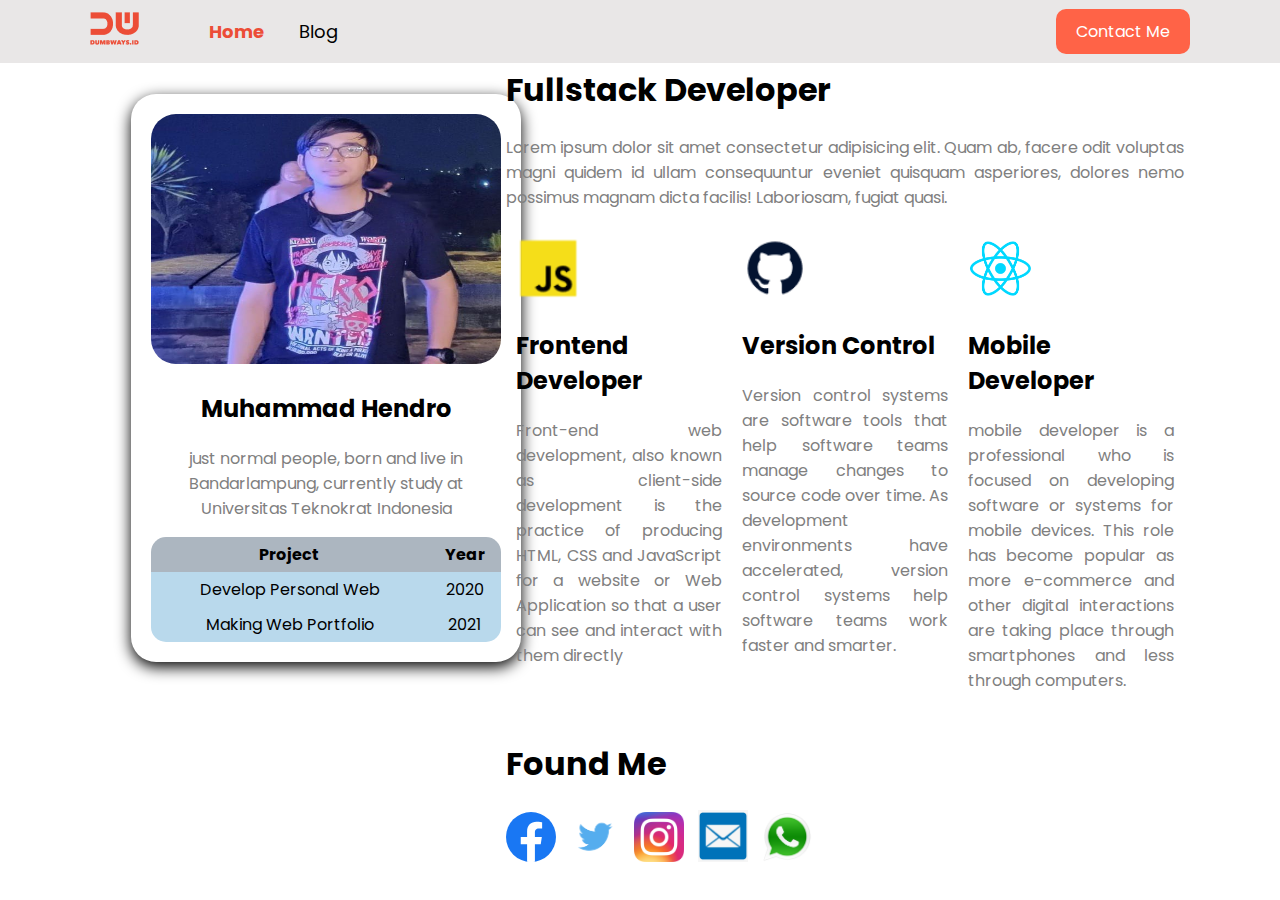
<file: index.html>
<!DOCTYPE html>
<html lang="en">
  <head>
    <meta charset="UTF-8" />
    <meta http-equiv="X-UA-Compatible" content="IE=edge" />
    <meta name="viewport" content="width=device-width, initial-scale=1.0" />
    <title>Navbar & layouting</title>
    <link rel="stylesheet" href="style.css" />
  </head>
  <body>
    <nav>
      <div class="left">
        <a href="index.html">
          <img src="assets/logo.png" alt="logo" />
        </a>
        <ul>
          <li><a href="index.html" class="list-active">Home</a></li>
          <li><a href="blog.html">Blog</a></li>
        </ul>
      </div>
      <div class="right">
        <a href="contact.html">Contact Me</a>
      </div>
    </nav>
    <div class="container">
      <div class="section">
        <div class="left">
          <div class="card">
            <img src="assets/my-img.jpeg" alt="" />
            <h2>Muhammad Hendro</h2>
            <p>
              just normal people, born and live in Bandarlampung, currently study at
              Universitas Teknokrat Indonesia
            </p>

            <table class="rounded-table">
              <tr>
                <th style="text-align: center">Project</th>
                <th style="text-align: center">Year</th>
              </tr>
              <tr>
                <td>Develop Personal Web</td>
                <td>2020</td>
              </tr>
              <tr>
                <td>Making Web Portfolio</td>
                <td>2021</td>
              </tr>
            </table>
          </div>
        </div>
        <div class="right">
          <div>
            <h1>Fullstack Developer</h1>
            <p>
              Lorem ipsum dolor sit amet consectetur adipisicing elit. Quam ab,
              facere odit voluptas magni quidem id ullam consequuntur eveniet
              quisquam asperiores, dolores nemo possimus magnam dicta facilis!
              Laboriosam, fugiat quasi.
            </p>
            <div class="skill-container">
              <div>
                <img src="assets/js.png" alt="" />
                <h2>Frontend Developer</h2>
                <p>
                  Front-end web development, also known as client-side development is the practice of producing HTML, CSS and JavaScript for a website or Web Application so that a user can see and interact with them directly
                </p>
              </div>
              <div>
                <img src="assets/git.png" alt="" />
                <h2>Version Control</h2>
                <p>
                  Version control systems are software tools that help software teams manage changes to source code over time. As development environments have accelerated, version control systems help software teams work faster and smarter.
                </p>
              </div>
              <div>
                <img src="assets/rn.png" alt="" />
                <h2>Mobile Developer</h2>
                <p>
                  mobile developer is a professional who is focused on developing software or systems for mobile devices. This role has become popular as more e-commerce and other digital interactions are taking place through smartphones and less through computers.
                </p>
              </div>
            </div>
            <h1>Found Me</h1>
            <span class="socmed">
              <a href="https://facebook.com" target="_blank"
                ><img src="assets/fb.svg" alt=""
              /></a>
              <a href="https://twitter.com" target="_blank"
                ><img src="assets/tw.png" alt=""
              /></a>
              <a href="https://instagram.com/hendrojun" target="_blank"
                ><img src="assets/ig.png" alt=""
              /></a>
              <a href="mailto:hendro@gmail.com" target="_blank"
                ><img src="assets/email.png" alt=""
              /></a>
              <a href="https://wa.me/6289693068623" target="_blank"
                ><img src="assets/wa.png" alt=""
              /></a>
            </span>
          </div>
        </div>
      </div>
    </div>
    <script src="script.js"></script>
  </body>
</html>
</file>
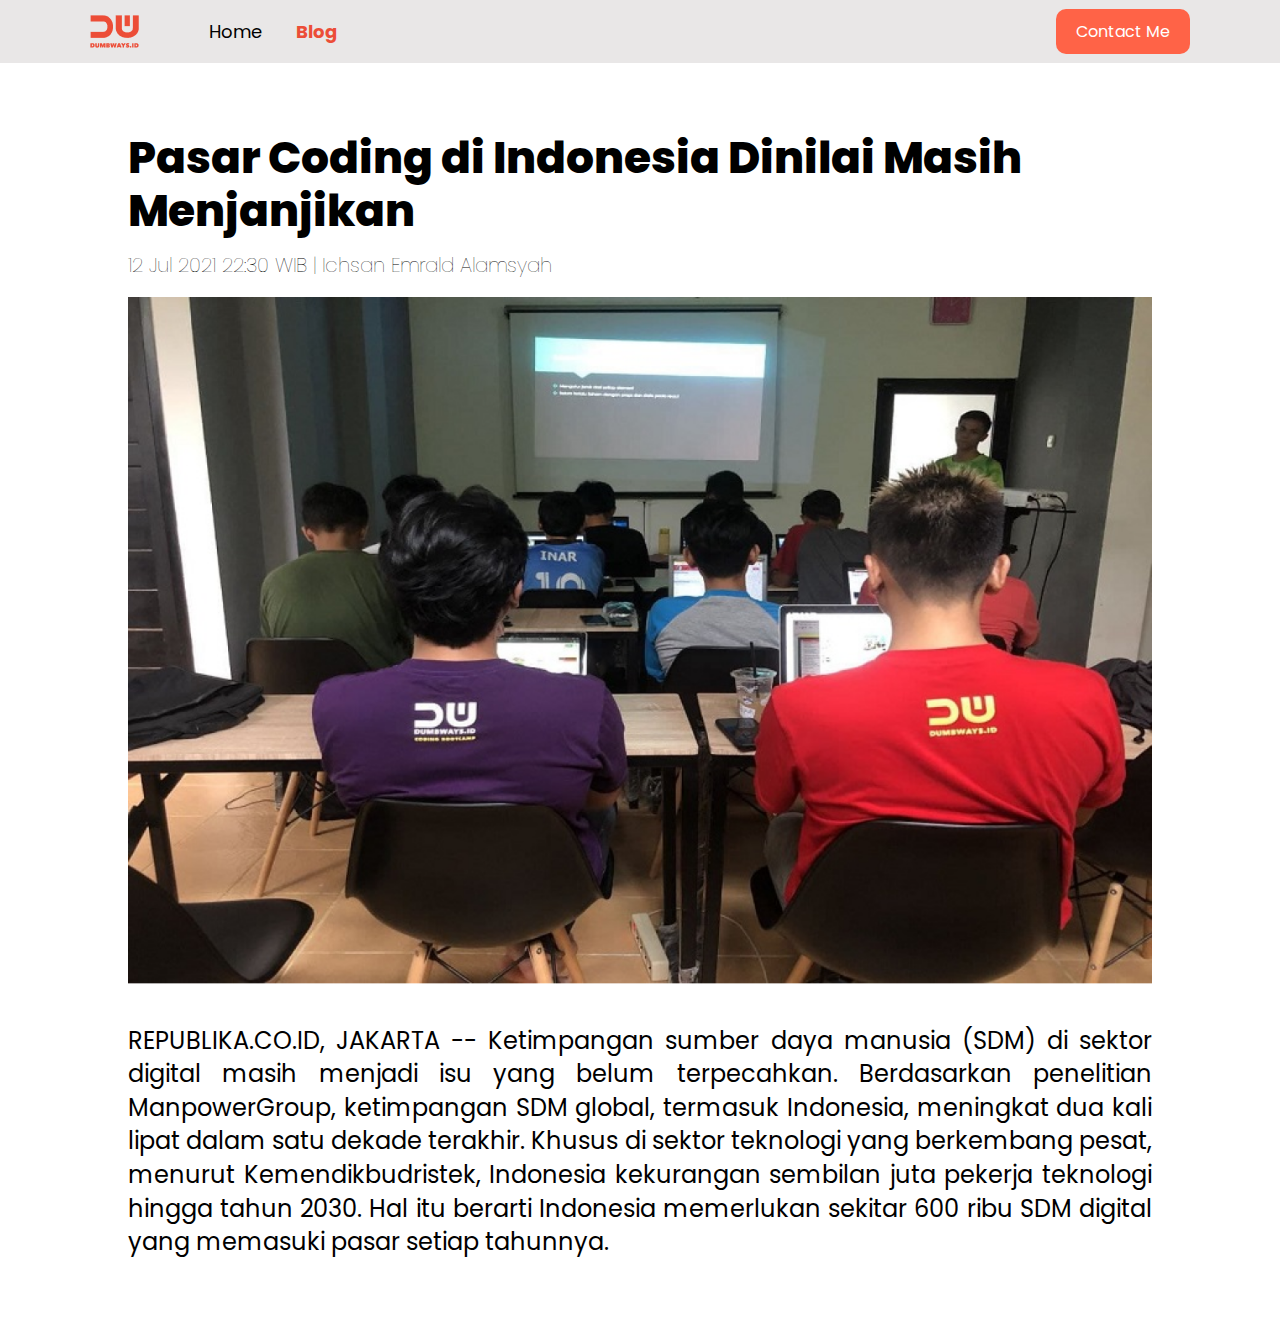
<file: blog-detail.html>
<html>
  <head>
    <title>Creating Blog Page - detail</title>
    <link rel="stylesheet" href="style.css" />
  </head>
  <body>
    <!-- NavBar -->
    <nav>
      <div class="left">
        <a href="index.html">
          <img src="assets/logo.png" alt="logo" />
        </a>
        <ul>
          <li>
            <a href="index.html">Home</a>
          </li>
          <li>
            <a href="blog.html" class="list-active">Blog</a>
          </li>
        </ul>
      </div>
      <div class="right">
        <a href="contact.html"> Contact Me </a>
      </div>
    </nav>

    <!-- Blog -->
    <div class="blog-detail">
      <div class="blog-detail-container">
        <h1>Pasar Coding di Indonesia Dinilai Masih Menjanjikan</h1>
        <div class="author">12 Jul 2021 22:30 WIB | Ichsan Emrald Alamsyah</div>
        <img src="assets/blog-img-detail.png" alt="detail" />
        <p>
          REPUBLIKA.CO.ID, JAKARTA -- Ketimpangan sumber daya manusia (SDM) di
          sektor digital masih menjadi isu yang belum terpecahkan. Berdasarkan
          penelitian ManpowerGroup, ketimpangan SDM global, termasuk Indonesia,
          meningkat dua kali lipat dalam satu dekade terakhir. Khusus di sektor
          teknologi yang berkembang pesat, menurut Kemendikbudristek, Indonesia
          kekurangan sembilan juta pekerja teknologi hingga tahun 2030. Hal itu
          berarti Indonesia memerlukan sekitar 600 ribu SDM digital yang
          memasuki pasar setiap tahunnya.
        </p>
      </div>
    </div>
  </body>
  <script src="script.js"></script>
</html>
</file>
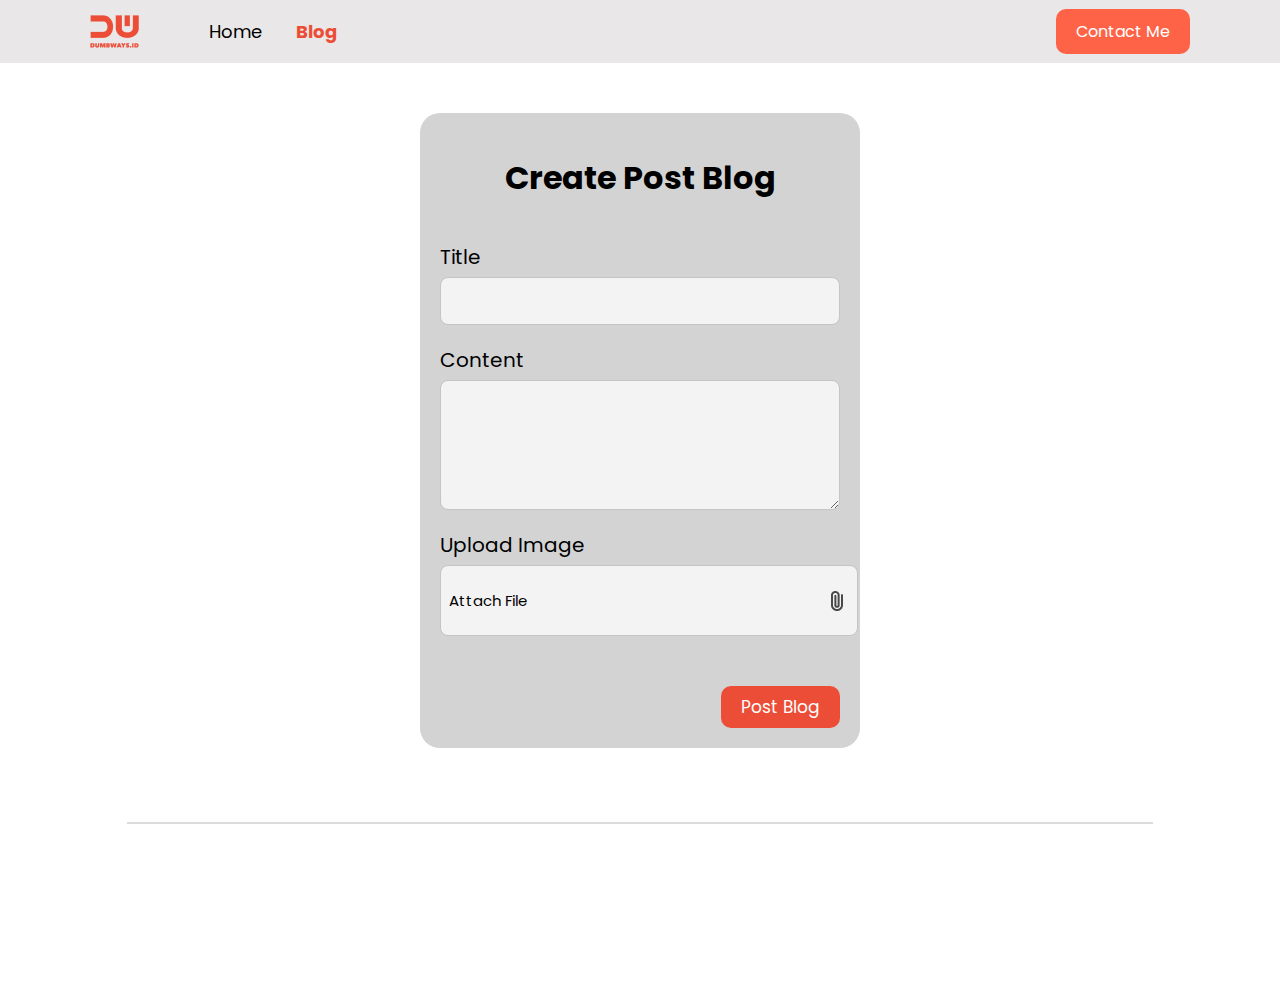
<file: blog.html>
<html>
  <head>
    <title>Creating Blog Page</title>
    <link rel="stylesheet" href="style.css" />
  </head>
  <body>
    <!-- NavBar -->
    <nav>
      <div class="left">
        <a href="index.html">
          <img src="assets/logo.png" alt="logo" />
        </a>
        <ul>
          <li>
            <a href="index.html" class="">Home</a>
          </li>
          <li>
            <a href="blog.html" class="list-active">Blog</a>
          </li>
        </ul>
      </div>
      <div class="right">
        <a href="contact.html"> Contact Me </a>
      </div>
    </nav>

    <!-- Blog -->
    <!-- Form -->
    <div class="blog">
      <div class="blog-form">
        <div class="form-container">
          <form onsubmit="addBlog(event)" class="formBlog">
            <h1>Create Post Blog</h1>
            <div>
              <label for="input-blog-title">Title</label>
              <input id="input-blog-title" />
            </div>
            <div>
              <label for="input-blog-content">Content</label>
              <textarea id="input-blog-content"></textarea>
            </div>
            <div>
              <label>Upload Image</label>
              <div class="input-blog-image-group">
                <label for="input-blog-image">
                  <p>Attach File</p>
                  <img src="assets/file.png" alt="file" />
                </label>
                <input type="file" id="input-blog-image" hidden />
              </div>
            </div>
            <div class="button-group">
              <button type="submit">Post Blog</button>
            </div>
          </form>
        </div>
      </div>
      <hr class="line" />
      <div id="contents" class="blog-list">
        <!-- dynamic content would be here -->
        
      </div>
    </div>
    <script src="blog.js"></script>
  </body>
</html>
</file>
<file: style.css>
@import url('https://fonts.googleapis.com/css2?family=Poppins:ital,wght@0,100;0,200;0,300;0,400;0,500;0,600;0,700;0,800;0,900;1,100;1,200;1,300;1,400;1,500;1,600;1,700;1,800;1,900&display=swap');


@media only screen and (max-width: 600px) {
  body {
    
  }
}

* {
  font-family: 'Poppins', sans-serif;

}

body {
  margin: 0;
}

nav {
  background-color: rgb(233, 231, 231);
  display: flex;
  height: 7vh;
  align-items: center;
}
nav div {
  display: flex;
}
nav .left {
  flex: 50%;
  padding-left: 90px;
  align-items: center;
}

nav .left ul {
  display: inline;
}

nav .left ul li {
  display: inline;
}
nav .left ul li a {
  text-decoration: none;
  color: black;
  margin-left: 30px;
  font-size: 18px;
}

nav .right {
  flex: 50%;
  text-align: right;
  padding-right: 90px;
  display: flex;
  align-items: center;
  justify-content: flex-end;
}

nav .right a {
  text-decoration: none;
  color: white;
  padding: 10px 20px;
  background-color: tomato;
  border-radius: 10px;
}
nav .left ul li a.list-active {
  color: #ec4d37;
  font-weight: 700;
}
nav .left ul li a.list-active-home {
  color: #ec4d37;
  font-weight: 700;
}
.container {
  height: 93vh;
  display: flex;
  align-items: center;
  justify-content: center;
}

.container .section {
  display: flex;
  width: 85%;
}

.section .left {
  flex: 40%;
}

.section .right {
  margin-left: -50px;
  margin-top: -50px;
  flex: 60%;
}

.section .left .card {
  
  width: 350px;
  margin: auto;
  padding: 20px;
  border-radius: 25px;
  box-shadow: rgba(0, 0, 0, 1) 0px 5px 15px;
  text-align: center;
}

.section .left .card p {
  color: grey;
  font-size: 16px;
}

.section .left .card table.rounded-table {
 
  border-collapse: separate;
  border-spacing: 0;
  
  width: 100%;
 
 
 
}
.section .left .card table.rounded-table tr th {
  
  padding: 5px;
  
}
.section .left .card table.rounded-table tr td {
  
  padding: 5px;
  background-color: rgb(185, 217, 236);
  
}
.section .left .card table.rounded-table tr th:first-child,
.section .left .card table.rounded-table tr td:first-child {
 
}
.section .left .card table.rounded-table tr th {
  background: #eee;
 
  background-color: rgb(172, 182, 192);
}
.section .left .card table.rounded-table tr:first-child th:first-child {
  border-top-left-radius: 15px;
}

/* top-right border-radius */
.section .left .card table.rounded-table tr:first-child th:last-child {
  border-top-right-radius: 15px;
}

/* bottom-left border-radius */
.section .left .card table.rounded-table tr:last-child td:first-child {
  border-bottom-left-radius: 15px;
}

/* bottom-right border-radius */
.section .left .card table.rounded-table tr:last-child td:last-child {
  border-bottom-right-radius: 15px;
}



.section .left .card img {
  border-radius: 25px;
  width: 100%;
  height:250px;
}

.section .right p {
  text-align: justify;
  color: grey;
  font-size: 16px;
}
.section .right .skill-container {
  display: flex;
  
  
}

.section .right .skill-container img{
  width: 65px;
  animation: rotation 1s  linear;
}
@keyframes rotation {
  from {
    transform: rotate(0deg);
  }
  to {
    transform: rotate(359deg);
  }
}
.section .right .skill-container div {
  padding: 10px;
  flex: 1;
  
}

.kontak {
  width: 400px;
  margin-left: auto;
  margin-right: auto;
  margin-top: 50px;
  background-color: lightgrey;
  padding: 20px;
  border-radius: 20px;
}
.formBlog {
  width: 400px;
 
  margin-left: auto;
  margin-right: auto;
 
  background-color: lightgrey;
  padding: 20px;
  border-radius: 20px;
}

.kontak input,
select,
textarea {
  width: 100%;
  background-color: rgb(238, 232, 232);
  border: 1px solid gray;
  border-radius: 10px;
  padding: 15px;
  margin-top: 5px;
  font-size: 18px;
}

.kontak div {
  margin-bottom: 15px;
}
.kontak label {
  font-size: 20px;
  font-weight: 400;
  font-family: Arial, Helvetica, sans-serif;
}
.kontak button {
  background-color: red;
  border-radius: 10px;
  padding: 13px 30px;
  border: none;
  color: #ffffff;
  font-size: 18px;
  cursor: pointer;
}

.section .right .socmed a {
  margin-right: 10px;
}
.section .right .socmed a img {
  width: 50px;
  
}

/* Blog Form */
.blog-form {
  padding: 50px 0;
  display: flex;
  justify-content: center;
}

.blog-form .form-container {
  width: 500px;
}

.blog-form .form-container h1 {
  text-align: center;
  margin-bottom: 40px;
}

.blog-form form label {
  font-size: 20px;
  font-weight: 400;
}

.blog-form form input,
textarea,
select {
  width: 100%;
  font-size: 20px;
  font-weight: 400;
  padding: 8px;
  margin-top: 5px;
  margin-bottom: 20px;
  background: #f4f3f3;
  border: 1px solid #c4c4c4;
  border-radius: 8px;
}

.blog-form form textarea {
  height: 130px;
}

.blog-form form .input-blog-image-group {
  width: 100%;
  font-size: 20px;
  font-weight: 400;
  padding: 8px;
  margin-top: 5px;
  margin-bottom: 20px;
  background: #f4f3f3;
  border: 1px solid #c4c4c4;
  border-radius: 8px;
  cursor: pointer;
}

.blog-form form .input-blog-image-group label p {
  font-size: 15px;
}

.blog-form form .input-blog-image-group label {
  cursor: pointer;
  display: flex;
  align-items: center;
  justify-content: space-between;
}

.blog-form form .button-group {
  text-align: right;
}

.blog-form form button {
  margin-top: 30px;
  padding: 8px 20px;
  font-size: 17px;
  background: #ec4d37;
  border-radius: 10px;
  border: none;
  color: #fff;
  cursor: pointer;
}

.blog hr {
  border: 1px solid #dbdbdb;
  width: 80%;
  margin-right: auto;
  margin-left: auto;
}

/* Blog list */
.blog .blog-list {
  margin-top: 80px;
  margin-bottom: 80px;
  display: flex;
  align-items: center;
  flex-direction: column;
}

.blog .blog-list .blog-list-item {
  width: 80%;
  padding: 15px;
  margin-bottom: 20px;
  border: 2px solid #dbdbdb;
  border-radius: 20px;
  display: flex;
}

.blog .blog-list .blog-list-item .blog-image {
  flex: 1;
}

.blog .blog-list .blog-list-item .blog-image img {
  width: 100%;
  height: 300px;
  object-fit: cover;
  border-radius: 20px;
}

.blog .blog-list .blog-list-item .blog-content {
  padding-left: 50px;
  flex: 2;

}

.blog .blog-list .btn-group {
  text-align: right;
  margin-bottom: 20px;
}

.blog .blog-list .btn-group .btn-edit {
  padding: 5px 10px;
  border: 0;
  border-radius: 4px;
  background: #d9f151;
  cursor: pointer;
}

.blog .blog-list .btn-group .btn-post {
  padding: 5px 10px;
  border: 0;
  border-radius: 4px;
  background: #3749ec;
  color: #fff;
  cursor: pointer;
}

.blog .blog-list h1 a {
  text-decoration: none;
  color: #000000;
 
}

.blog .blog-list .detail-blog-content {
  font-weight: 300;
  font-size: 14px;
  line-height: 20px;
}

.blog .blog-list .blog-list-item p {
  margin-top: 20px;
  font-weight: normal;
  font-size: 16px;
  line-height: 20px;
  text-align: justify;
}

/* Blog Detail */
.blog-detail {
  display: flex;
  justify-content: center;
}

.blog-detail-container {
  width: 80%;
  margin: 40px 0;
}

.blog-detail-container img {
  width: 100%;
}

.blog-detail-container h1 {
  font-style: normal;
  font-weight: 800;
  font-size: 44px;
  line-height: 120%;
  margin-bottom: 15px;
}

.blog-detail-container .author {
  font-weight: 100;
  font-size: 20px;
  line-height: 120%;
  margin-bottom: 20px;
}

.blog-detail-container p {
  margin-top: 40px;
  font-style: normal;
  font-weight: normal;
  font-size: 24px;
  line-height: 140%;
  text-align: justify;
}
</file>
